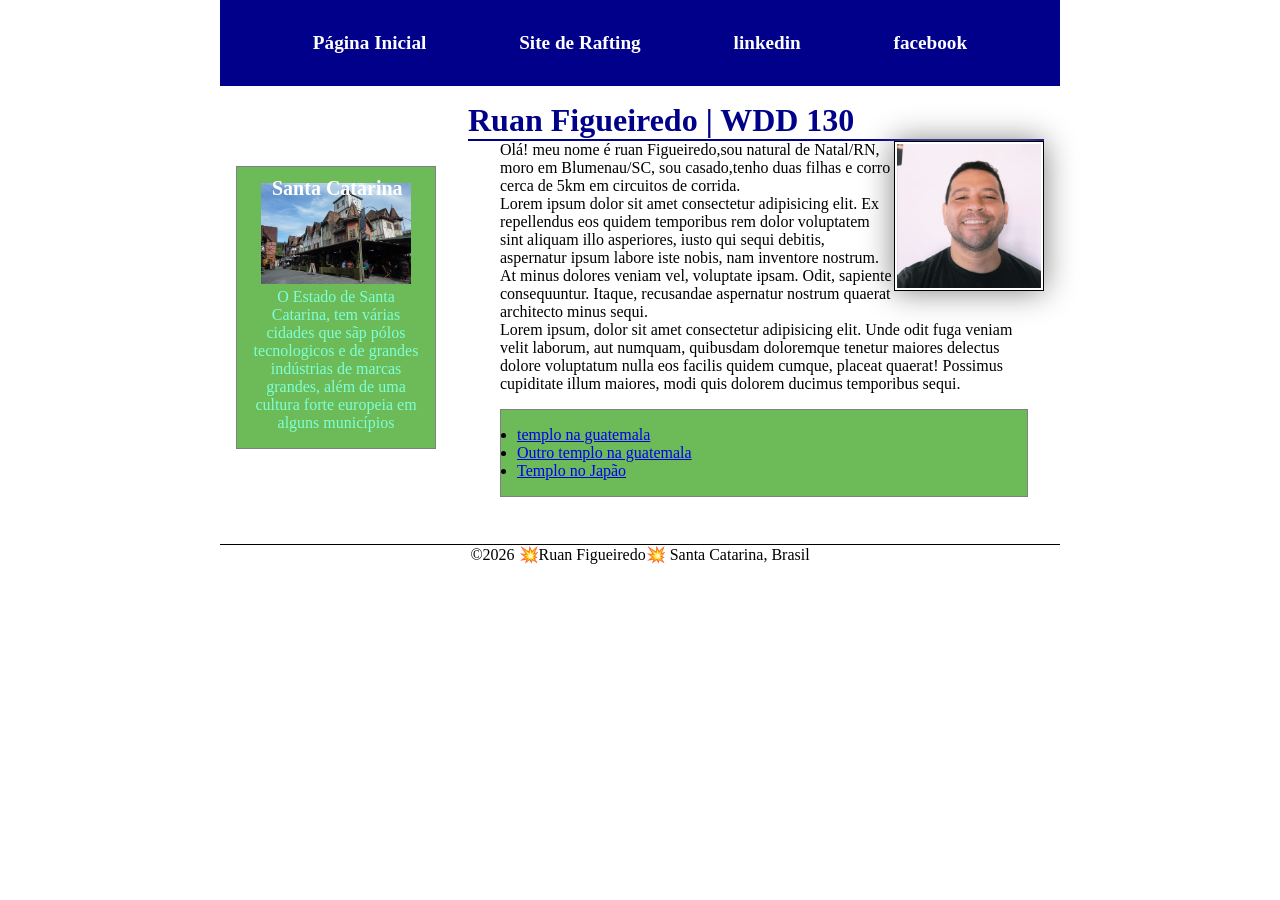
<file: index.html>
<!-- Este é um comentário-->
<!DOCTYPE html>
<html lang="pt-br">

<head>
    <meta charset="UTF-8">
    <meta name="viewport" content="width=device-width, initial-scale=1.0">
    <title>Ruan Thiago Silva de Figueiredo | WDD 130</title>
    <meta name="description" content="Ruan Figueiredo - Fundamento da WEB, estilizar a página que fala sobre mim.">
    <meta name="author" content="Ruan Figueiredo">
    <link rel="stylesheet" href="estilos/estilos.css">
</head>


<body>
    <header>
        <nav>
            <a href="#">Página Inicial</a>
            <a href="index.html">Site de Rafting</a>
            <a href="http://linkedin.com/ruan-silva-figueiredo">linkedin</a>
            <a href="http://facebook.com">facebook</a>
        </nav>
    </header>
    <div class="grid">
        <main>
            <h1>
                Ruan Figueiredo | WDD 130
            </h1>
            <img src="imagens/perfil.jpg" alt="Olá, me chamo Ruan Figueiredo!" width="200">
            <p class="indentacao">Olá! meu nome é ruan Figueiredo,sou natural de Natal/RN, moro em Blumenau/SC, sou
                casado,tenho duas
                filhas e corro cerca de 5km em circuitos de corrida.</p>
            <p class="indentacao">Lorem ipsum dolor sit amet consectetur adipisicing elit. Ex repellendus eos quidem
                temporibus rem dolor
                voluptatem sint aliquam illo asperiores, iusto qui sequi debitis, aspernatur ipsum labore iste nobis,
                nam
                inventore nostrum. At minus dolores veniam vel, voluptate ipsam. Odit, sapiente consequuntur. Itaque,
                recusandae aspernatur nostrum quaerat architecto minus sequi.</p>
            <p class="indentacao">Lorem ipsum, dolor sit amet consectetur adipisicing elit. Unde odit fuga veniam velit
                laborum, aut numquam,
                quibusdam doloremque tenetur maiores delectus dolore voluptatum nulla eos facilis quidem cumque, placeat
                quaerat! Possimus cupiditate illum maiores, modi quis dolorem ducimus temporibus sequi.</p>

            <ul class="caixa indentacao">
                <li><a
                        href="https://www.churchofjesuschrist.org/temples/details/miraflores-guatemala-city-guatemala-temple?lang=por">templo
                        na guatemala</a>
                </li>
                <li><a
                        href="https://www.churchofjesuschrist.org/temples/details/guatemala-city-guatemala-temple?lang=por">Outro
                        templo na guatemala</a>
                </li>
                <li><a
                        href="https://www.churchofjesuschrist.org/temples/details/oklahoma-city-oklahoma-temple?lang=por">Templo
                        no Japão</a>
                </li>
            </ul>

        </main>
        <aside class="caixa">
            <h2>Santa Catarina</h2>
            <img src="imagens/Parque_Vila_Germânica.jpg" alt="imagem do estado">
            <p>O Estado de Santa Catarina, tem várias cidades que sãp pólos tecnologicos e de grandes indústrias de
                marcas
                grandes, além de uma cultura forte europeia em alguns municípios</p>

        </aside>
    </div>
    <footer>
        <p>©2026 💥Ruan Figueiredo💥 Santa Catarina, Brasil</p>
    </footer>
</body>

</html>
</file>
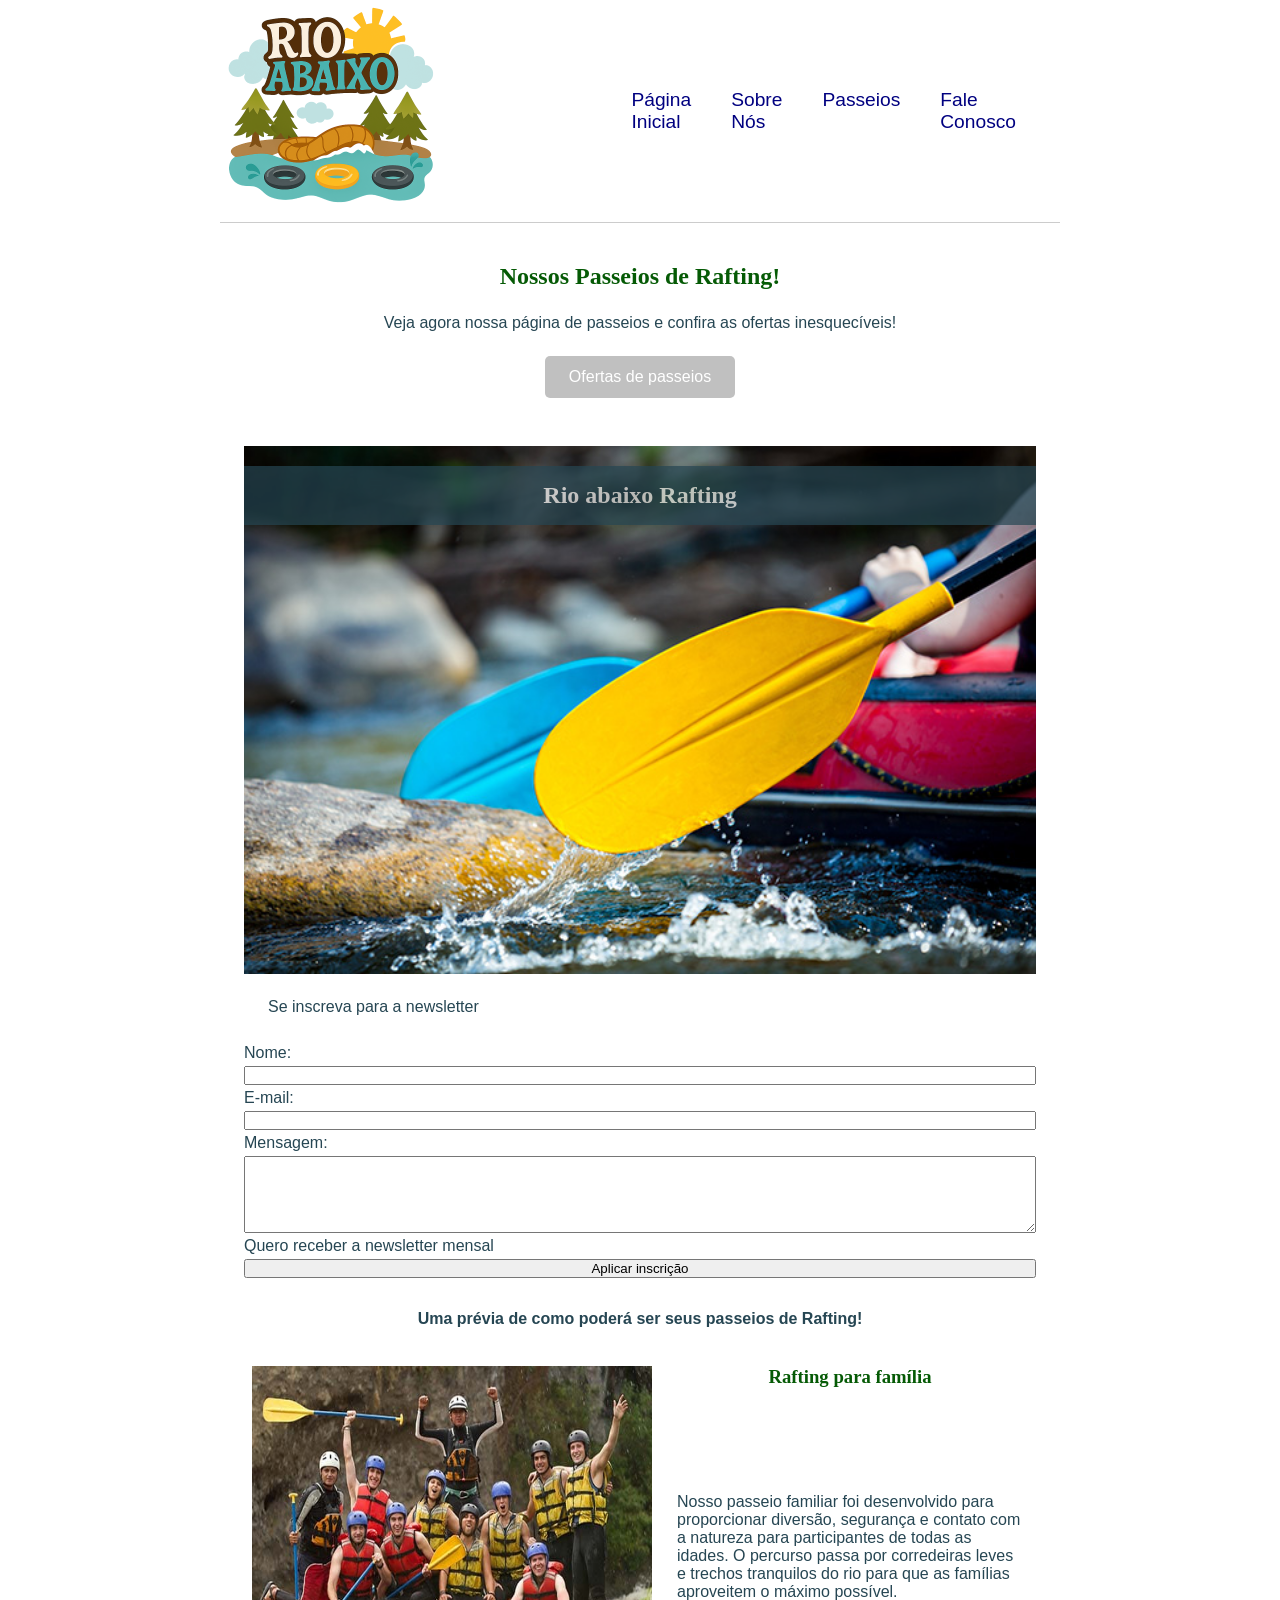
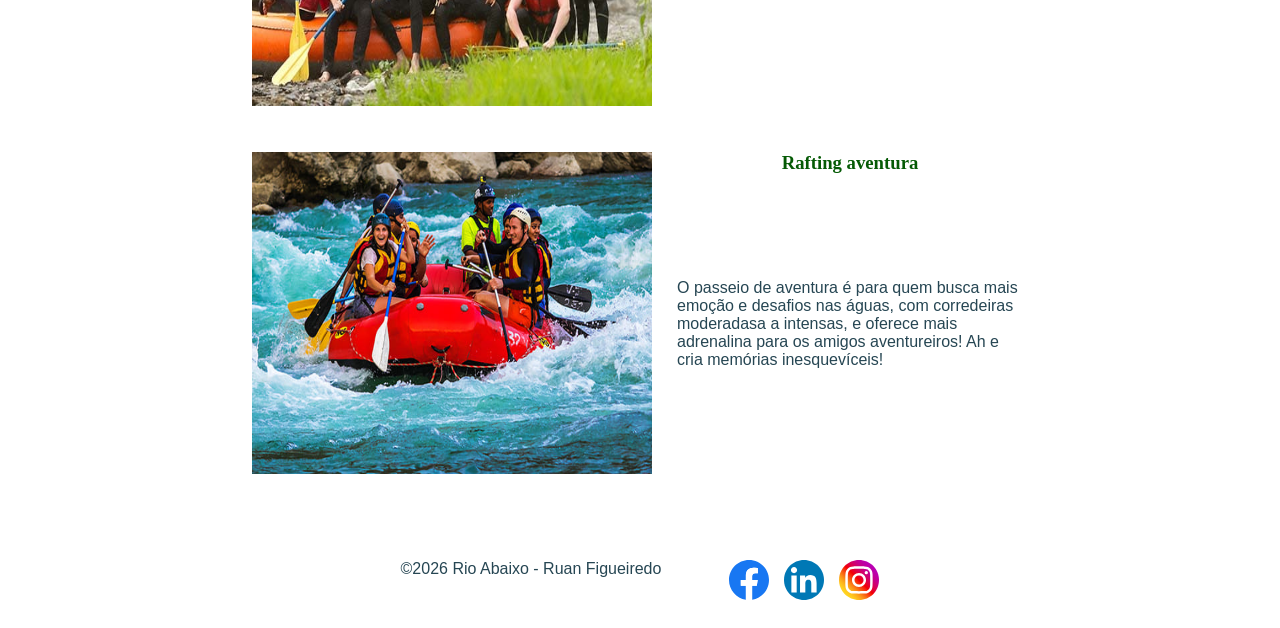
<file: wwr/index.html>
<!DOCTYPE html>
<html lang="en">

<head>
    <meta charset="UTF-8">
    <meta name="viewport" content="width=device-width, initial-scale=1.0">
    <meta name="description" content="Sobre nós do Rafting onde existe visão da empresa e o que a empresa é.">
    <meta name="author" content="Ruan Thiago Silva de Figueiredo">
    <link rel="stylesheet" href="estilos/rafting.css">
    <title>Página Inicial - Rio Abaixo</title>
</head>

<body>
    <header>
        <img src="imagens/rio-abaixo-rafting.png" alt="logotipo">
        <nav>
            <ul class="navegacao">
                <a href="index.html">Página Inicial</a>
                <a href="sobre.html"> Sobre Nós</a>
                <a href="passeios.html">Passeios</a>
                <a href="contato.html">Fale Conosco</a>
            </ul>
        </nav>
    </header>
    <main>
        <section class="passeios">
            <h2>Nossos Passeios de Rafting!</h2>
            <p>
                Veja agora nossa página de passeios e confira as ofertas inesquecíveis!
            </p>
            <a href="passeios.html" class="botao-de-passeios">Ofertas de passeios</a>
        </section>
        <section>
            <div class="hero">
                <img src="imagens/imagem1.jpg" alt="passeio de rafting">
                <h1>Rio abaixo Rafting</h1>
            </div>
            <div class="formulario">
                <form>
                    <p>Se inscreva para a newsletter</p>

                    <label for="nome">Nome:</label>
                    <input type="text" name="nome" id="nome">

                    <label for="email">E-mail:</label>
                    <input type="email" name="email" id="email">

                    <label for="mensagem">Mensagem:</label>
                    <textarea name="mensagem" id="mensagem" rows="5"></textarea>

                    <label for="newsletter">
                        Quero receber a newsletter mensal
                    </label>

                    <button type="submit">Aplicar inscrição</button>
                </form>
            </div>
        </section>
        <section class="descricao-dos-passeios">
            <h4>Uma prévia de como poderá ser seus passeios de Rafting!</h4>
            <article class="passeio">
                <img src="imagens/familia33.jpg" alt="familia33">
                <div>
                    <h3>Rafting para família</h3>
                    <p>
                        Nosso passeio familiar foi desenvolvido para proporcionar diversão, segurança e contato com a
                        natureza para
                        participantes de todas as idades. O percurso passa por corredeiras leves e trechos tranquilos do
                        rio para que
                        as famílias aproveitem o máximo possível.
                </div>
            </article>
            <article class="passeio">
                <img src="imagens/passeios31.jpg" alt="passeios31">
                <div>
                    <h3>Rafting aventura</h3>
                    <p>
                        O passeio de aventura é para quem busca mais emoção e desafios nas águas, com corredeiras
                        moderadasa a intensas,
                        e oferece mais adrenalina para os amigos aventureiros! Ah e cria memórias inesquevíceis!
                    </p>
                </div>
            </article>
    </main>
    <footer class="rodape">
        <p>©2026 Rio Abaixo - Ruan Figueiredo</p>
        <nav class="redes-sociais">
            <a href="https://facebook.com">
                <img src="imagens/facebook.svg" alt="facebook">
            </a>
            <a href="https://linkedin.com">
                <img src="imagens/linkedin.svg" alt="linkedin">
            </a>
            <a href="https://instagram.com">
                <img src="imagens/instagram.svg" alt="instagram">
            </a>
        </nav>
    </footer>
</body>

</html>
</file>
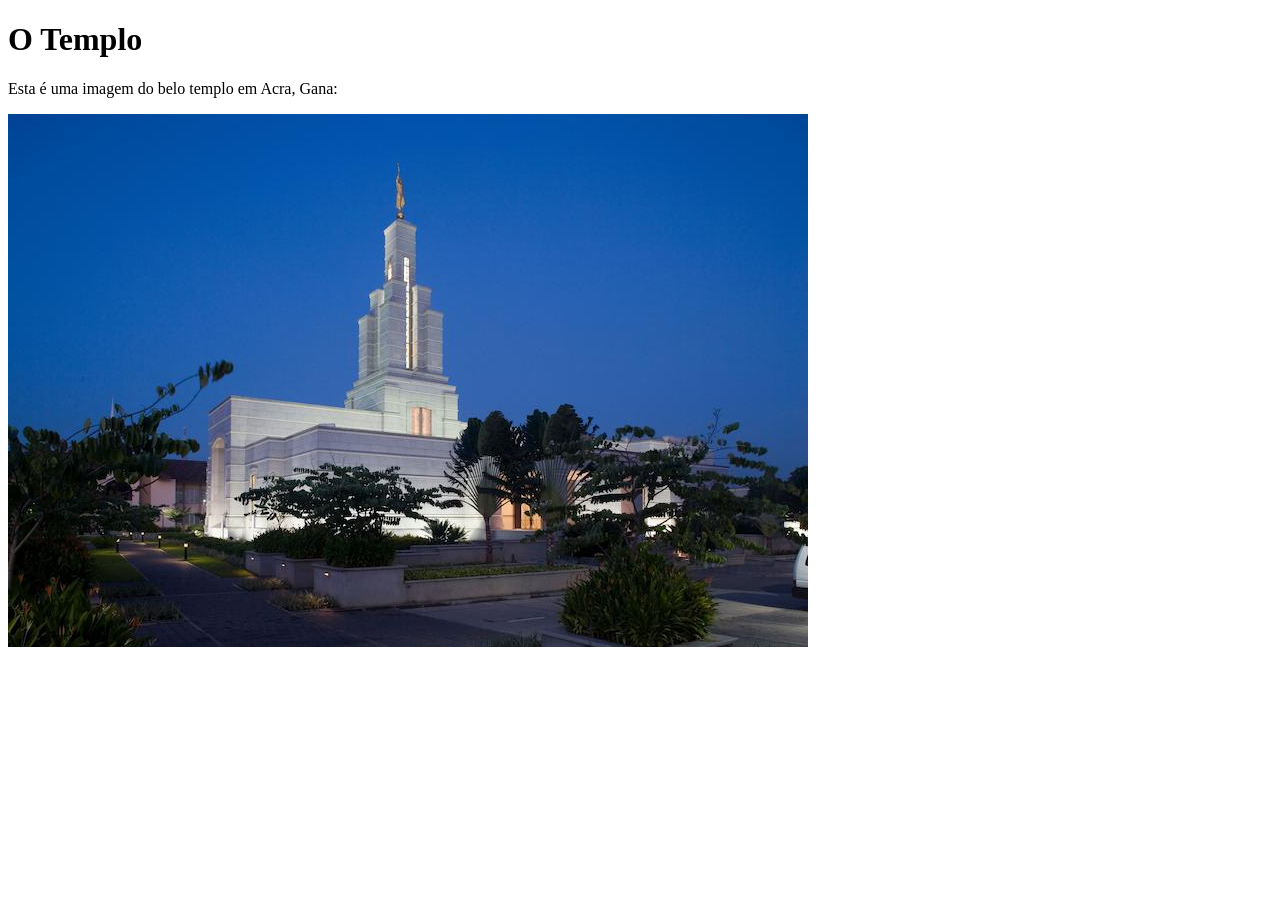
<file: semana01/imagens.html>
<!DOCTYPE html>
<html lang="pt-br">

<head>
    <meta charset="UTF-8">
    <meta name="viewport" content="width=device-width, initial-scale=1.0">
    <title>Imagem do Templo</title>
</head>

<body>
    <h1>O Templo</h1>
    <p>Esta é uma imagem do belo templo em Acra, Gana:</p>
    <img src="imagens/templo-pequeno.jpg" alt="O Templo de Acra, Gana">


</body>

</html>
</file>
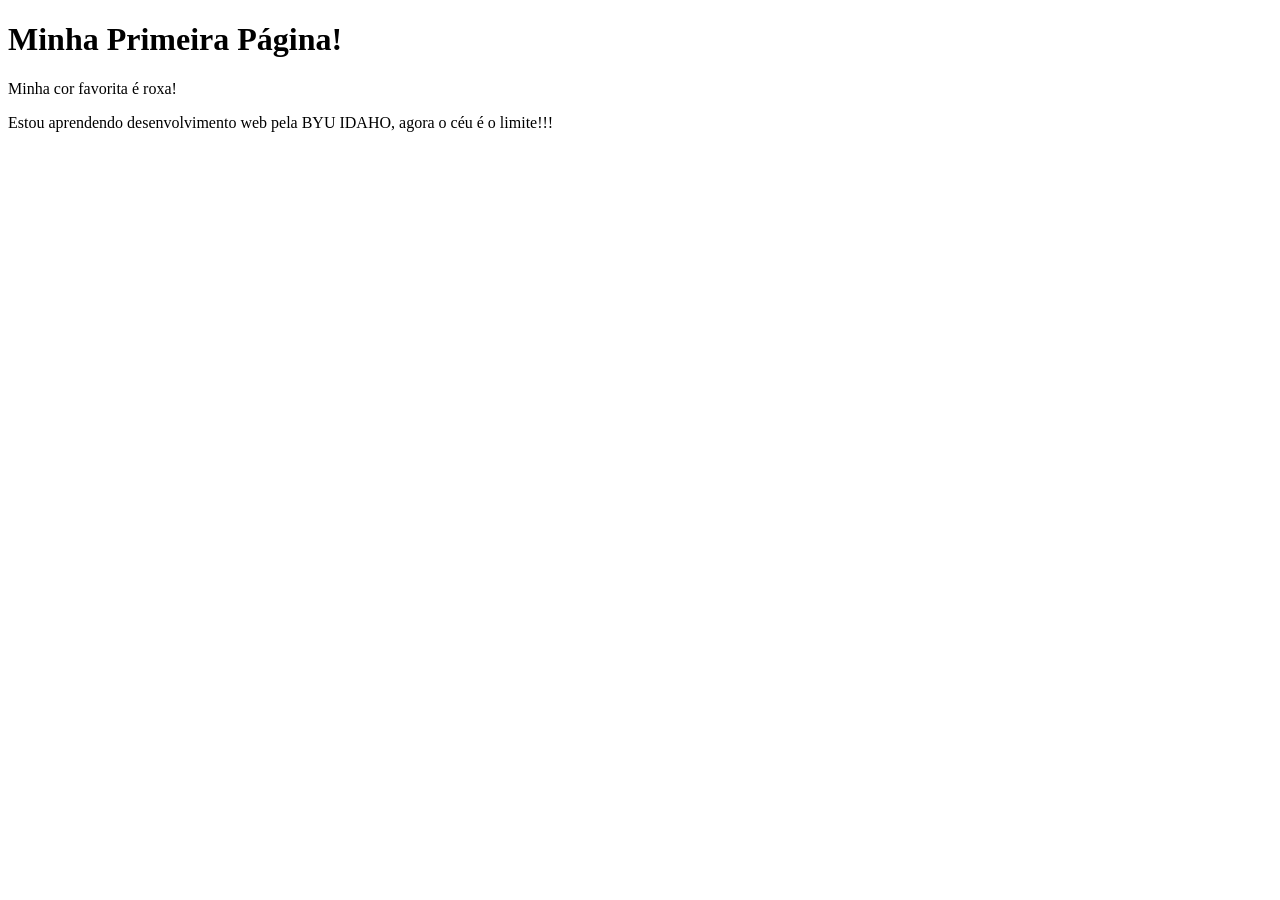
<file: semana01/primeira-pagina.html>
<!DOCTYPE html>
<html lang="pt-br">

<head>
    <meta charset="UTF-8">
    <meta name="viewport" content="width=device-width, initial-scale=1.0">
    <title>Minha Primeira Página</title>
</head>

<body>
    <h1>Minha Primeira Página!</h1>
    <p>Minha cor favorita é roxa! </p>
    <p>Estou aprendendo desenvolvimento web pela BYU IDAHO, agora o céu é o limite!!!</p>

</body>

</html>
</file>
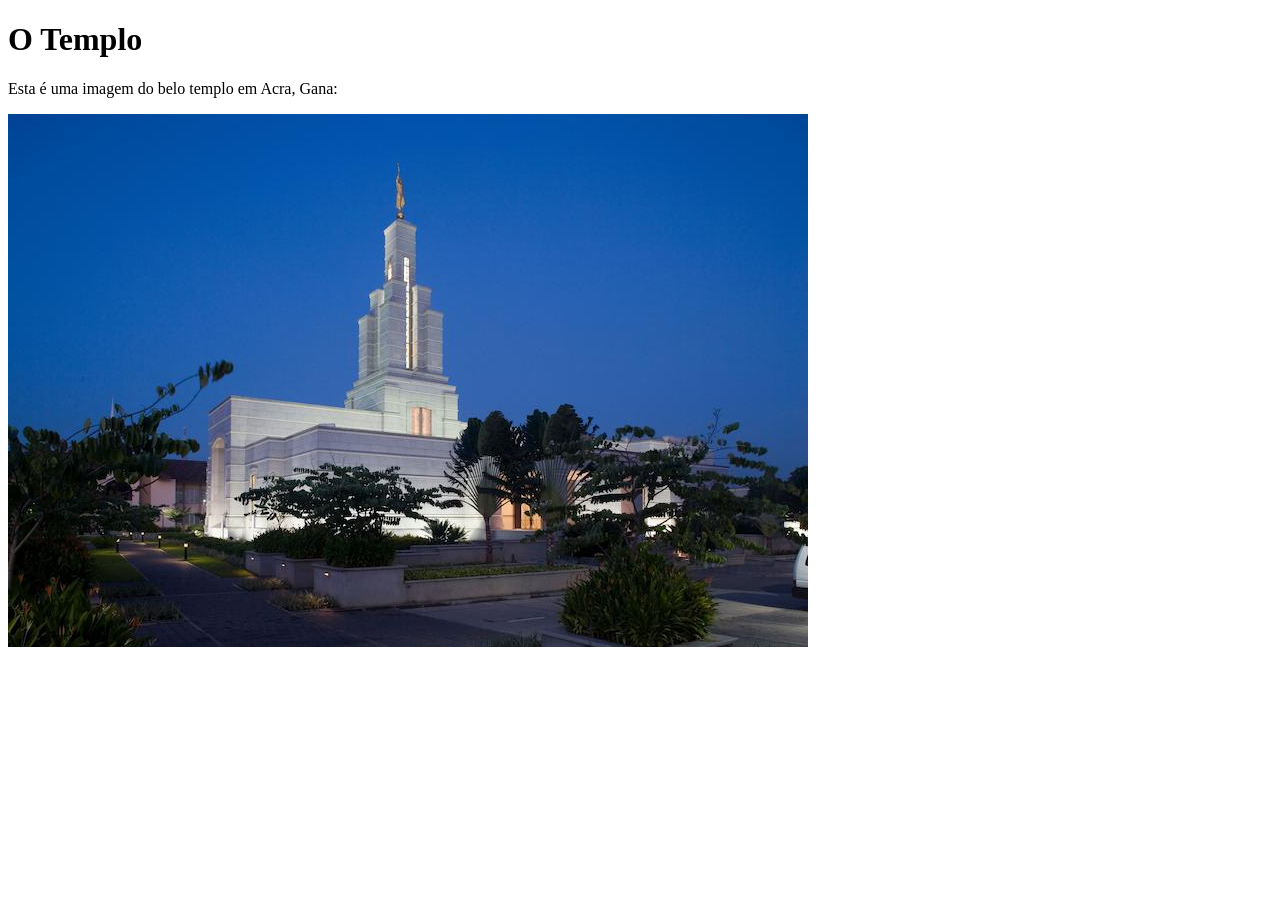
<file: semana01/solucao-imagens.html>
<!DOCTYPE html>
<html lang="pt-br">
<head>
    <meta charset="UTF-8">
    <meta name="viewport" content="width=device-width, initial-scale=1.0">
    <title>Imagem do Templo</title>
</head>
<body>
    <h1>O Templo</h1>
    <p>Esta é uma imagem do belo templo em Acra, Gana:</p>
    <img src="imagens/templo-pequeno.jpg" alt="Templo de Acra, Gana">

</body>
</html>
</file>
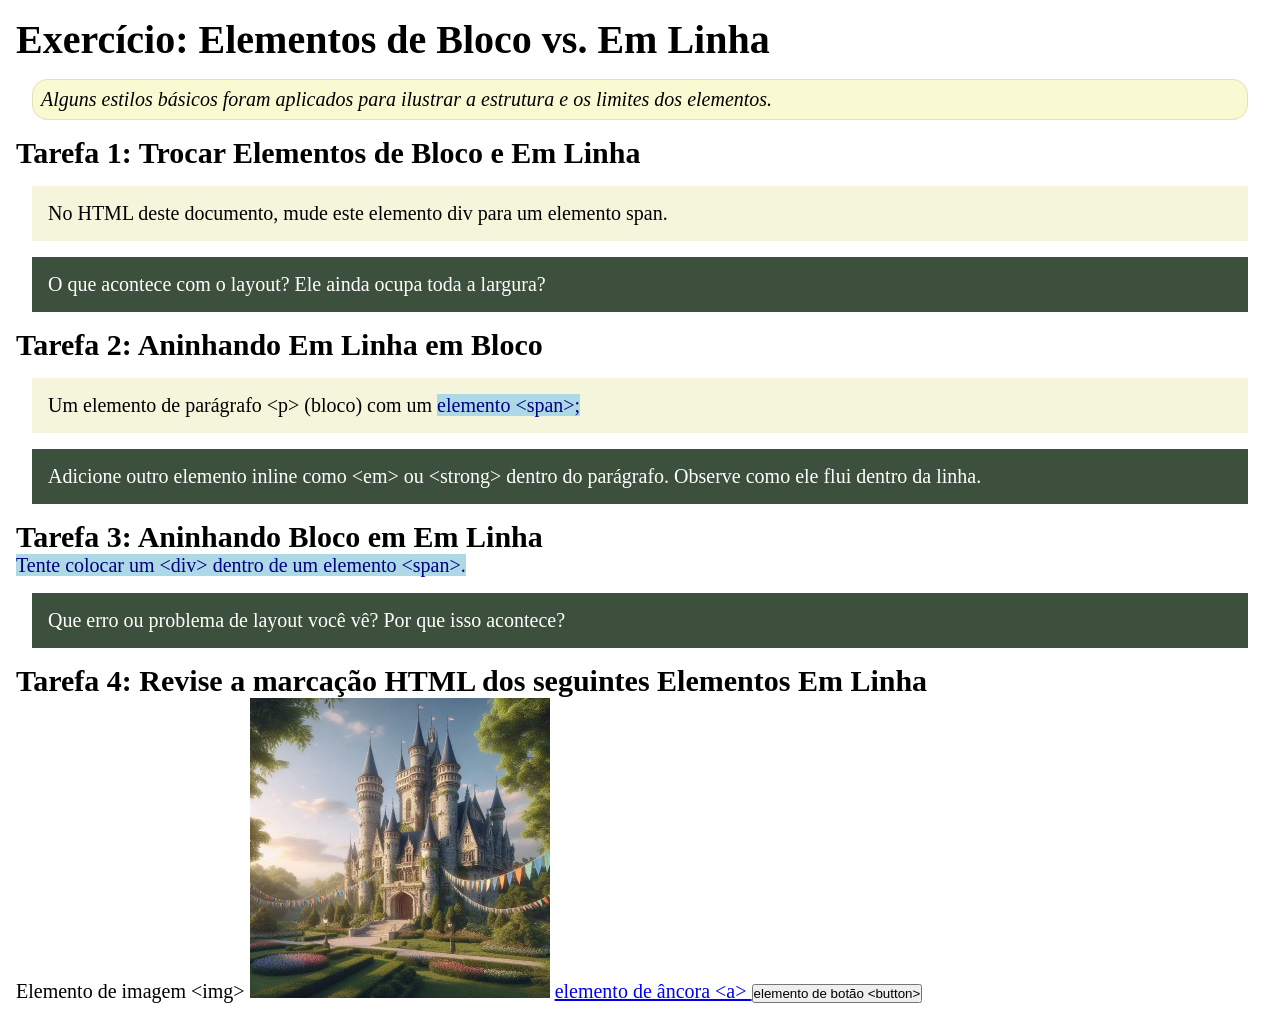
<file: semana02/bloco-vs-inline.html>
<!DOCTYPE html>
<html lang="pt-br">

<head>
    <meta charset="UTF-8">
    <meta name="viewport" content="width=device-width, initial-scale=1.0">
    <title>Exercício: Elementos de Bloco vs. Inline</title>
    <link rel="stylesheet" href="estilos/bloco-vs-inline.css">
</head>

<body>
    <main>
        <h1>Exercício: Elementos de Bloco vs. Em Linha</h1>
        <p class="note">Alguns estilos básicos foram aplicados para ilustrar a estrutura e os limites dos elementos.</p>

        <h2>Tarefa 1: Trocar Elementos de Bloco e Em Linha</h2>
        <div>No HTML deste documento, mude este elemento div para um elemento span.</div>

        <p class="question">O que acontece com o layout? Ele ainda ocupa toda a largura?</p>

        <h2>Tarefa 2: Aninhando Em Linha em Bloco</h2>
        <p>Um elemento de parágrafo &lt;p&gt; (bloco) com um <span>elemento &lt;span&gt;;</span></p>
        <p class="question">Adicione outro elemento inline como &lt;em&gt; ou &lt;strong&gt; dentro do parágrafo.
            Observe como ele flui dentro da linha.</p>

        <h2>Tarefa 3: Aninhando Bloco em Em Linha</h2>
        <span>Tente colocar um &lt;div&gt; dentro de um elemento &lt;span&gt;.</span>
        <p class="question">Que erro ou problema de layout você vê? Por que isso acontece?</p>


        <h2>Tarefa 4: Revise a marcação HTML dos seguintes Elementos Em Linha</h2>
        Elemento de imagem &lt;img&gt;
        <img src="imagens/castelo.webp" alt="imagem (imagens estão em linha)" width="300" height="300">
        <a href="https://churchofjesuschrist.org">elemento de âncora &lt;a&gt; </a>
        <button type="button">elemento de botão &lt;button&gt;</button>
    </main>
</body>

</html>
</file>
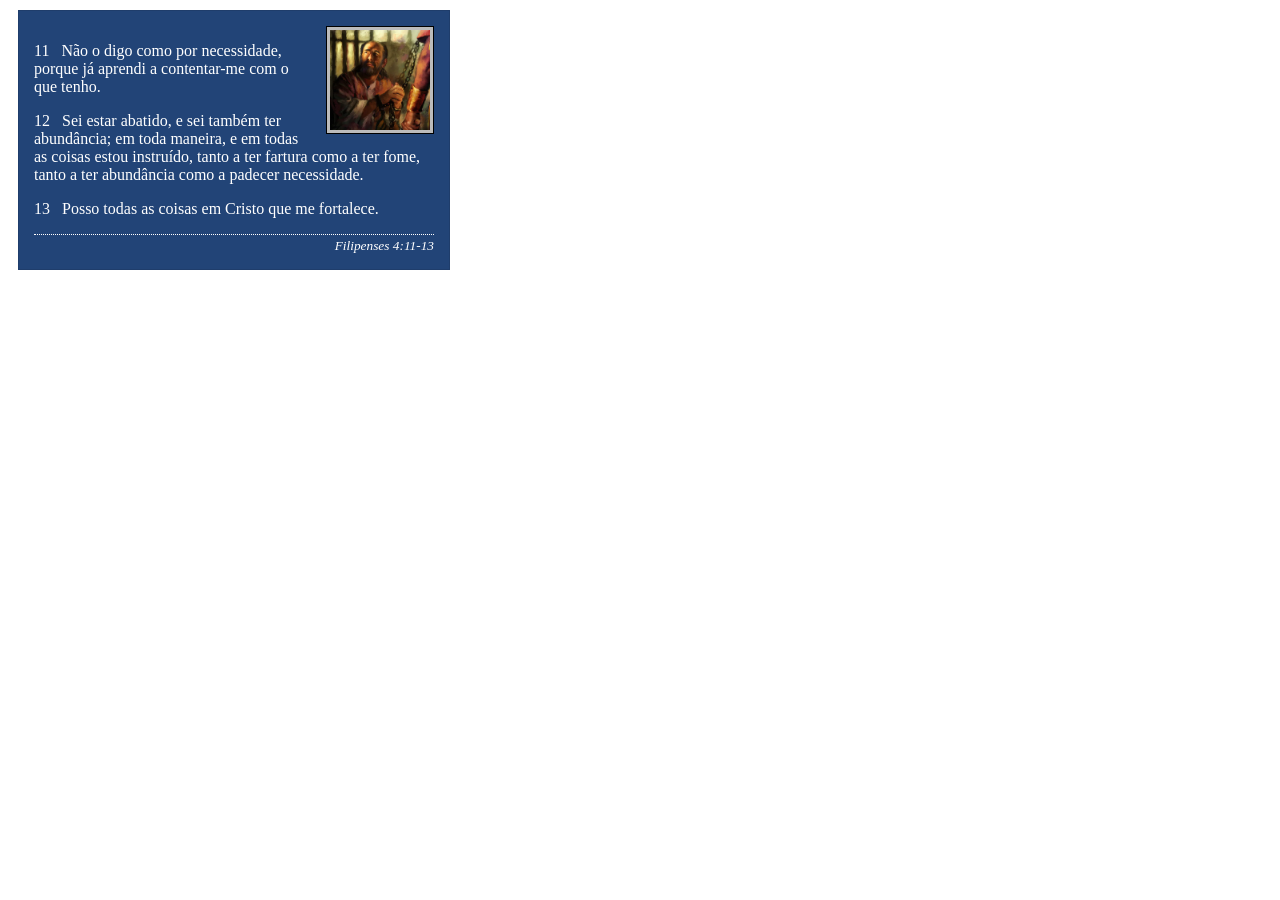
<file: semana02/box-model-solucao.html>
<!DOCTYPE html>
<html lang="pt-br">

<head>
    <meta charset="UTF-8">
    <meta name="viewport" content="width=device-width, initial-scale=1.0">
    <title>Atividade de Box Model</title>
    <link rel="stylesheet" href="estilos/box-model-solucao.css">
</head>

<body>
    <main>
        <div class="callout">
            <img src="imagens/apostolo-paulo-preso.webp" alt="Apóstolo Paulo - Preso em Roma" width="200" height="200">
            <blockquote>
                <p>11 &nbsp; Não o digo como por necessidade, porque já aprendi a contentar-me com o que tenho.</p>
                <p>12 &nbsp; Sei estar abatido, e sei também ter abundância; em toda maneira, e em todas as coisas estou
                    instruído, tanto a ter fartura como a ter fome, tanto a ter abundância como a padecer necessidade.
                </p>
                <p>13 &nbsp; Posso todas as coisas em Cristo que me fortalece.</p>
            </blockquote>
            <cite>Filipenses 4:11-13</cite>
        </div>
    </main>
</body>

</html>
</file>
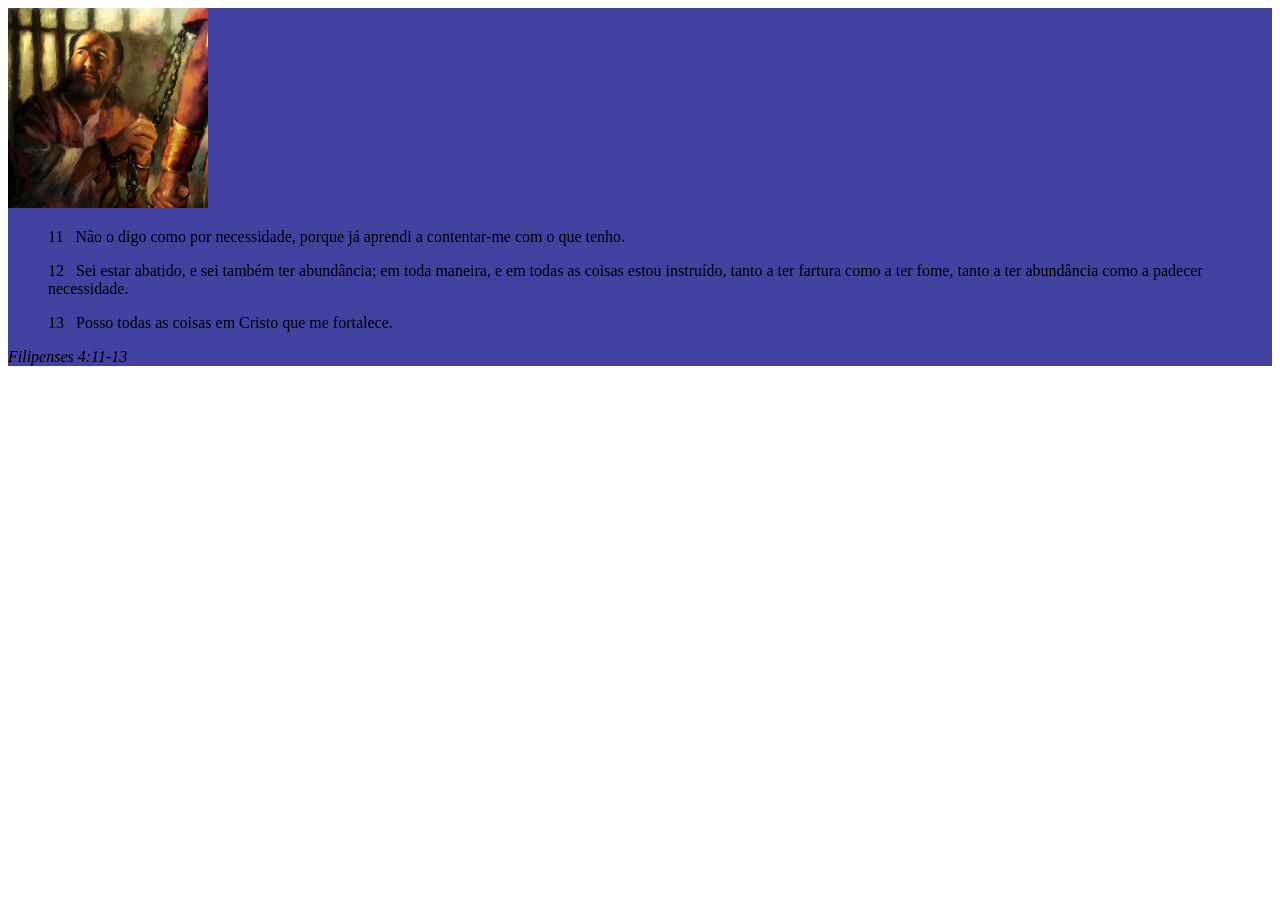
<file: semana02/box-model.html>
<!DOCTYPE html>
<html lang="pt-br">

<head>
    <meta charset="UTF-8">
    <meta name="viewport" content="width=device-width, initial-scale=1.0">
    <title>Atividade de Box Model</title>
    <link rel="stylesheet" href="estilos/box-model.css">
</head>

<body>
    <main>
        <div class="callout">
            <img src="imagens/apostolo-paulo-preso.webp" alt="Apóstolo Paulo - Preso em Roma" width="200" height="200">
            <blockquote>
                <p>11 &nbsp; Não o digo como por necessidade, porque já aprendi a contentar-me com o que tenho.</p>
                <p>12 &nbsp; Sei estar abatido, e sei também ter abundância; em toda maneira, e em todas as coisas estou
                    instruído, tanto a ter fartura como a ter fome, tanto a ter abundância como a padecer necessidade.
                </p>
                <p>13 &nbsp; Posso todas as coisas em Cristo que me fortalece.</p>
            </blockquote>
            <cite>Filipenses 4:11-13</cite>
        </div>
    </main>
</body>

</html>
</file>
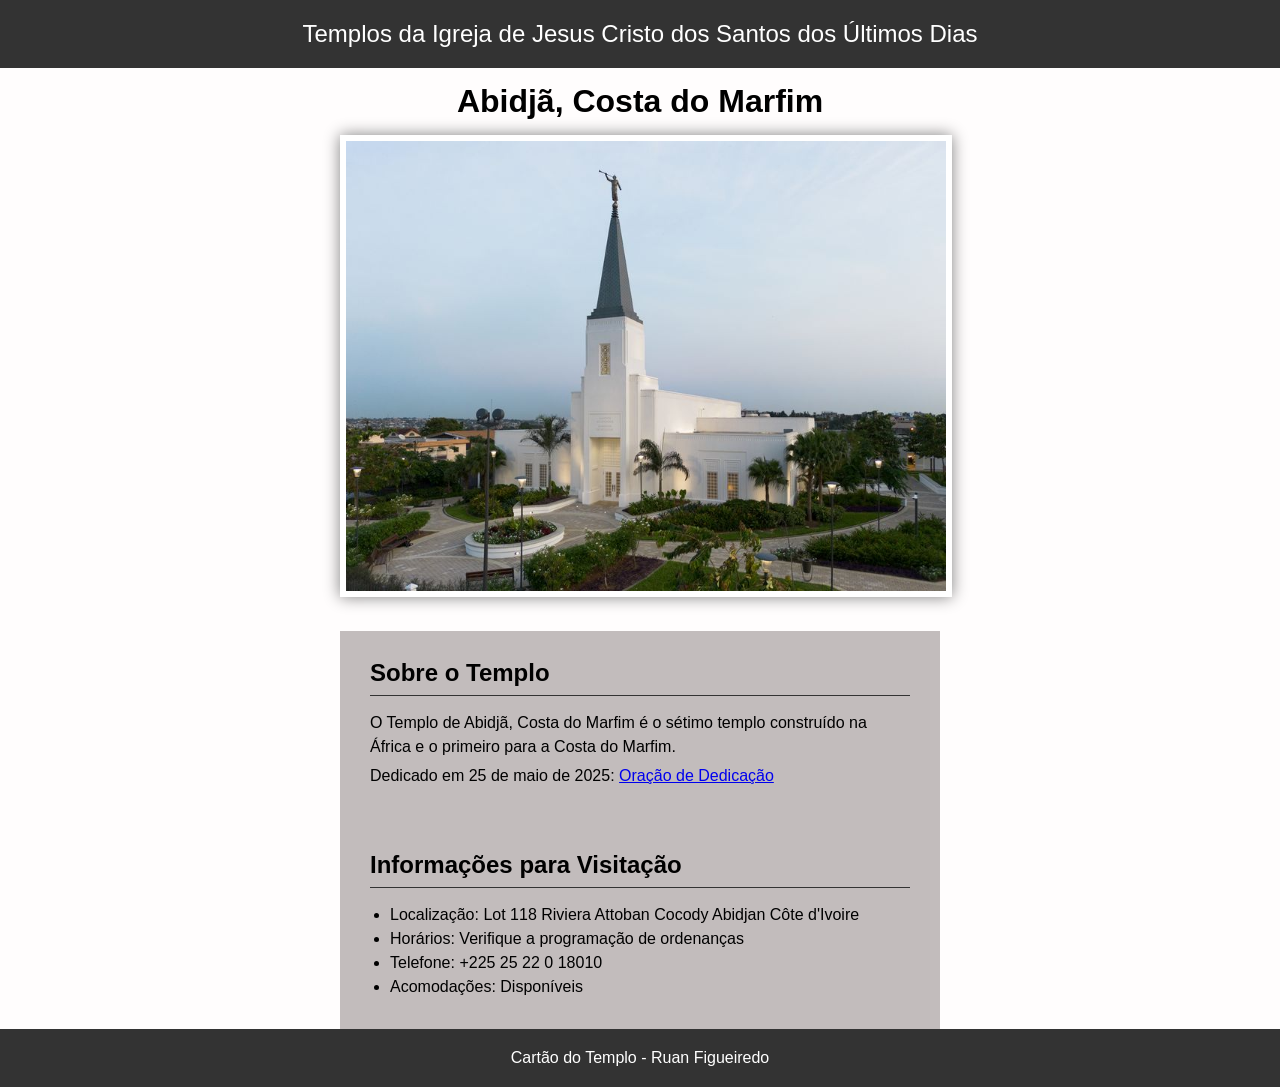
<file: semana02/templo.html>
<!DOCTYPE html>
<html lang="pt-br">

<head>
    <meta charset="UTF-8">
    <meta name="viewport" content="width=device-width, initial-scale=1.0">
    <title>Cartão do Templo - Abidjã, Costa do Marfim</title>
    <link rel="stylesheet" href="estilos/templo.css">
</head>

<body>
    <header>
        <p>Templos da Igreja de Jesus Cristo dos Santos dos Últimos Dias</p>
    </header>
    <main>
        <h1>Abidjã, Costa do Marfim</h1>
        <picture>
            <img src="imagens/abidja-costa-do-marfim.jpeg" alt="Templo de Abidjã, Costa do Marfim">
        </picture>
        <section>
            <h2>Sobre o Templo</h2>
            <p>O Templo de Abidjã, Costa do Marfim é o sétimo templo construído na África e o primeiro para a Costa do
                Marfim.</p>
            <p>Dedicado em 25 de maio de 2025: <a
                    href="https://www.churchofjesuschrist.org/temples/dedicatory-prayer/abidjan-ivory-coast-temple/2025-05-25?lang=eng"
                    target="_blank" rel="noopener noreferrer">Oração de Dedicação</a></p>
        </section>
        <section>
            <h2>Informações para Visitação</h2>
            <ul>
                <li>Localização: Lot 118 Riviera Attoban Cocody Abidjan Côte d'Ivoire</li>
                <li>Horários: Verifique a programação de ordenanças</li>
                <li>Telefone: +225 25 22 0 18010</li>
                <li>Acomodações: Disponíveis</li>
            </ul>
        </section>
    </main>
    <footer>
        <p>Cartão do Templo - Ruan Figueiredo</p>
    </footer>
</body>

</html>
</file>
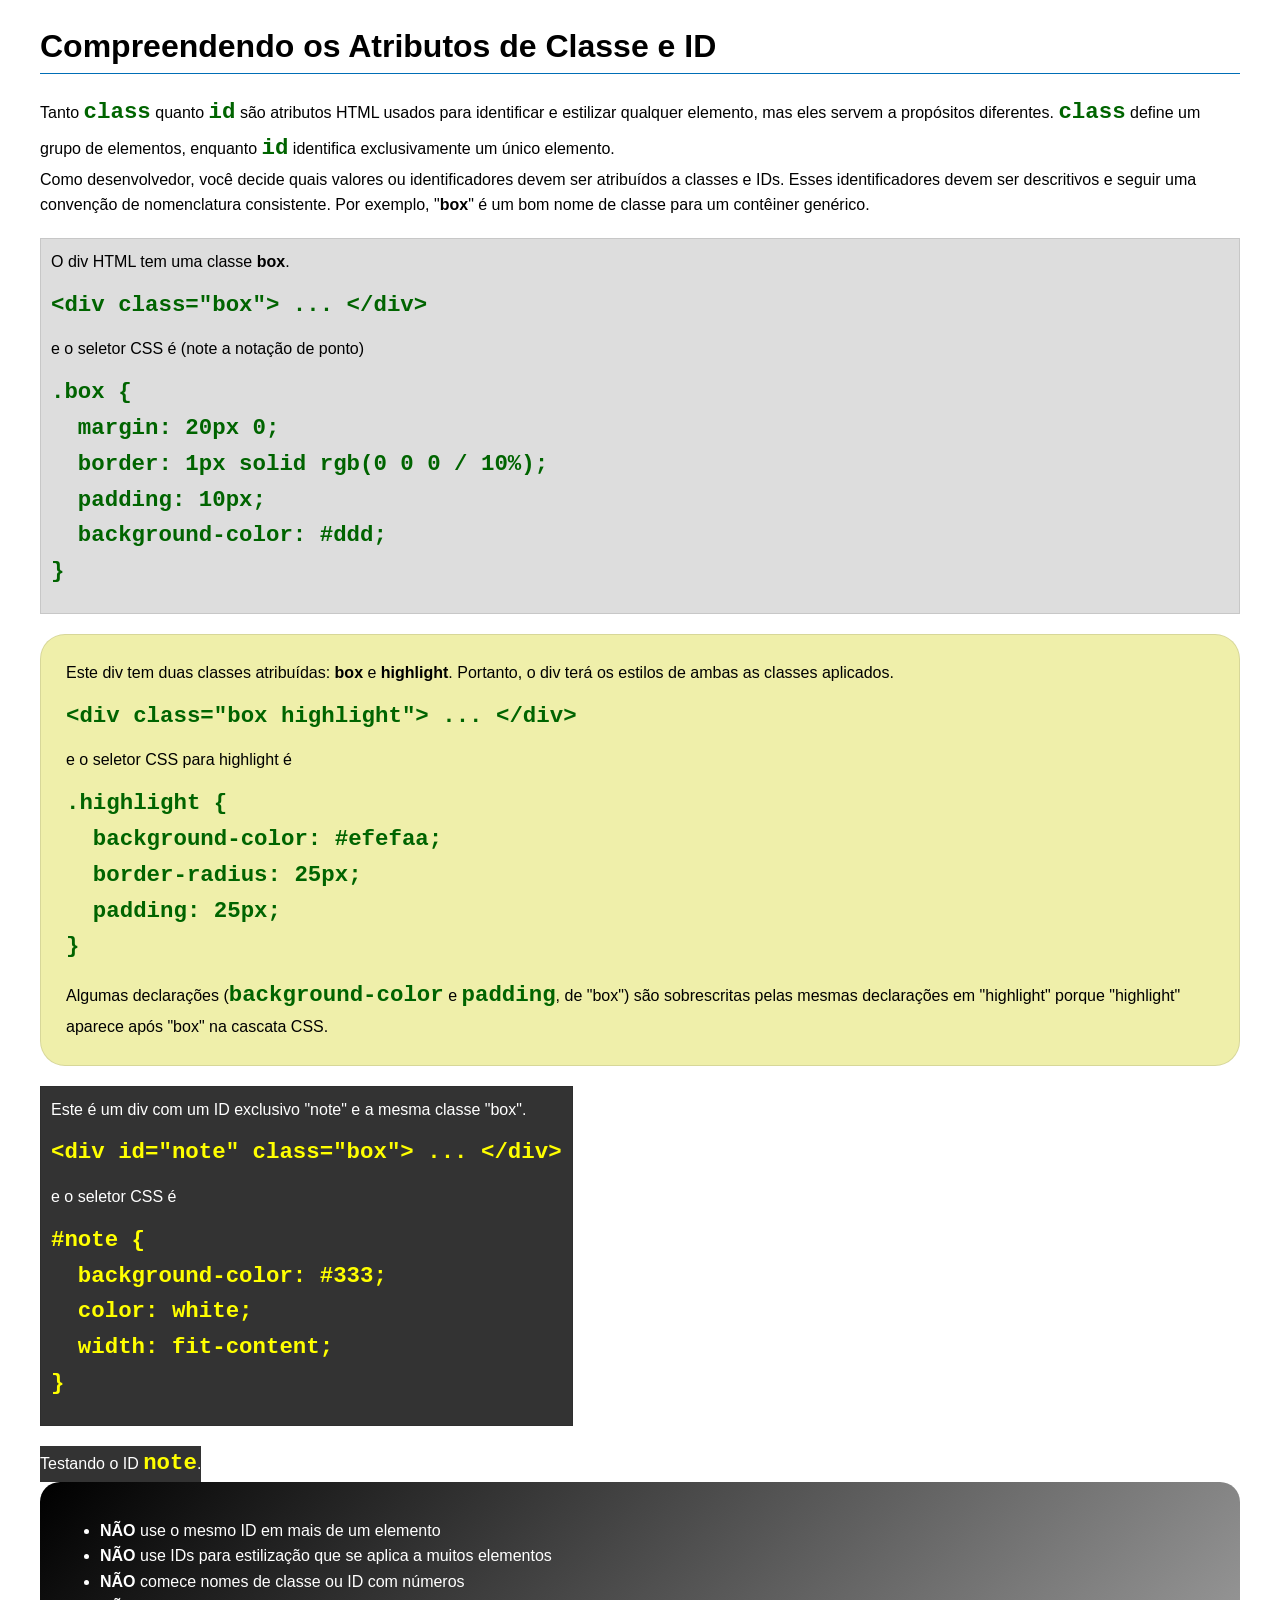
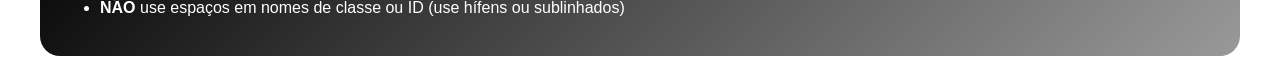
<file: semana03/classe-e-id.html>
<!DOCTYPE html>
<html lang="pt-br">

<head>
    <meta charset="UTF-8">
    <meta name="viewport" content="width=device-width, initial-scale=1.0">
    <title>Atributos de Classe vs ID</title>
    <link rel="stylesheet" href="estilos/classe-e-id.css">
</head>

<body>
    <h1>Compreendendo os Atributos de Classe e ID</h1>
    <p>Tanto <code>class</code> quanto <code>id</code> são atributos HTML usados para identificar e estilizar qualquer
        elemento, mas eles servem a propósitos diferentes. <code>class</code> define um grupo de elementos, enquanto
        <code>id</code> identifica exclusivamente um único elemento.
    </p>
    <p>Como desenvolvedor, você decide quais valores ou identificadores devem ser atribuídos a classes e IDs. Esses
        identificadores devem ser descritivos e seguir uma convenção de nomenclatura consistente. Por exemplo,
        "<strong>box</strong>" é um bom nome de classe para um contêiner genérico.</p>
    <div class="box">
        <p>O div HTML tem uma classe <strong>box</strong>.</p>
        <pre><code class="html">&lt;div class="box"&gt; ... &lt;/div&gt;</code></pre>
        e o seletor CSS é (note a notação de ponto)
        <pre><code class="css">.box {
  margin: 20px 0;
  border: 1px solid rgb(0 0 0 / 10%);
  padding: 10px;
  background-color: #ddd; 
}</code></pre>
    </div>

    <div class="box highlight">
        <p>Este div tem duas classes atribuídas: <strong>box</strong> e <strong>highlight</strong>. Portanto, o div terá
            os estilos de ambas as classes aplicados.</p>
        <pre><code class="html">&lt;div class="box highlight"&gt; ... &lt;/div&gt;</code></pre>
        e o seletor CSS para highlight é
        <pre><code class="css">.highlight {
  background-color: #efefaa;
  border-radius: 25px;
  padding: 25px;
}</code></pre>
        <p>Algumas declarações (<code>background-color</code> e <code>padding</code>, de "box") são sobrescritas pelas
            mesmas declarações em "highlight" porque "highlight" aparece após "box" na cascata CSS.</p>
    </div>

    <div id="note" class="box">
        <p>Este é um div com um ID exclusivo "note" e a mesma classe "box".</p>
        <pre><code class="html">&lt;div id="note" class="box"&gt; ... &lt;/div&gt;</code></pre>
        e o seletor CSS é
        <pre><code class="css">#note {
  background-color: #333;
  color: white;
  width: fit-content;
}</code></pre>
    </div>

    <div id="note">
        <p>Testando o ID <code>note</code>.</p>
    </div>

    <section id="melhor-pratica">
        <ul>
            <li><strong>NÃO</strong> use o mesmo ID em mais de um elemento</li>
            <li><strong>NÃO</strong> use IDs para estilização que se aplica a muitos elementos</li>
            <li><strong>NÃO</strong> comece nomes de classe ou ID com números</li>
            <li><strong>NÃO</strong> use espaços em nomes de classe ou ID (use hífens ou sublinhados)</li>
        </ul>
    </section>

    <br>

</body>

</html>
</file>
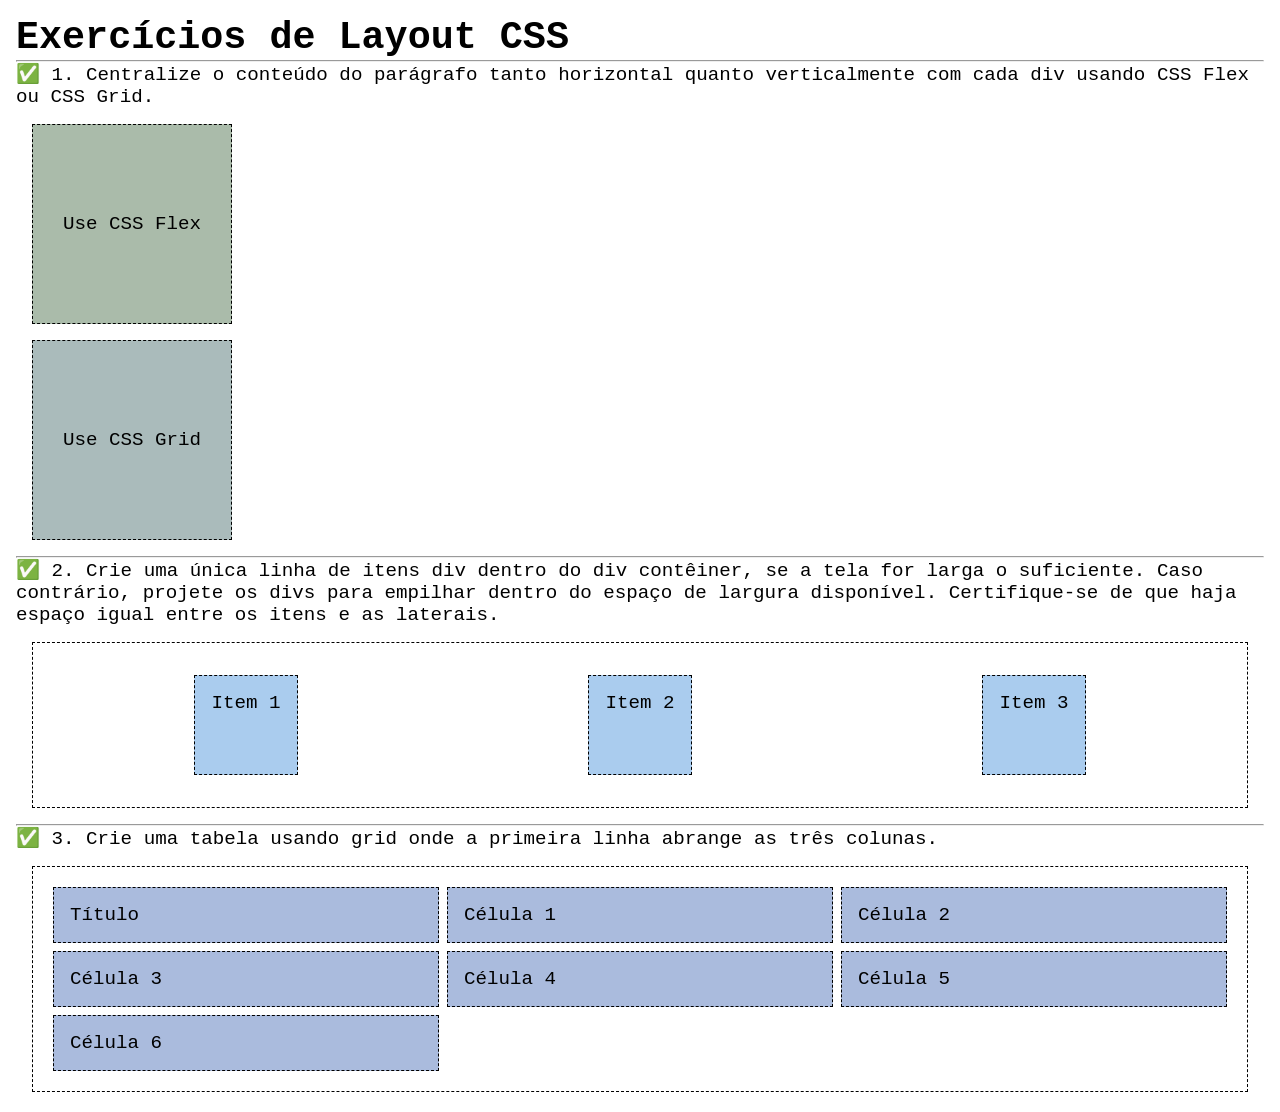
<file: semana04/exercicios-layout.html>
<!DOCTYPE html>
<html lang="pt-br">

<head>
    <meta charset="UTF-8">
    <meta name="viewport" content="width=device-width, initial-scale=1.0">
    <title>Exercícios de Layout CSS</title>
    <link rel="stylesheet" href="estilos/solucoes-dos-exercicios-de-layout.css">
</head>

<body>
    <main>
        <h1>Exercícios de Layout CSS</h1>
        <hr>
        <p>✅ 1. Centralize o conteúdo do parágrafo tanto horizontal quanto verticalmente com cada div usando CSS Flex ou
            CSS Grid.
        </p>
        <div class="one flex">
            <p>Use CSS Flex</p>
        </div>
        <div class="one grid">
            <p>Use CSS Grid</p>
        </div>
        <hr>
        <p>✅ 2. Crie uma única linha de itens div dentro do div contêiner, se a tela for larga o suficiente. Caso
            contrário, projete os
            divs para empilhar dentro do espaço de largura disponível. Certifique-se de que haja espaço igual entre os
            itens e as laterais.</p>
        <div class="container2">
            <div class="dois">
                <p>Item 1</p>
            </div>
            <div class="dois">
                <p>Item 2</p>
            </div>
            <div class="dois">
                <p>Item 3</p>
            </div>
        </div>
        <hr>
        <p>✅ 3. Crie uma tabela usando grid onde a primeira linha abrange as três colunas. </p>
        <div class="container3">
            <div class="tres colunas-3">
                <p>Título</p>
            </div>
            <div class="tres">
                <p>Célula 1</p>
            </div>
            <div class="tres">
                <p>Célula 2</p>
            </div>
            <div class="tres">
                <p>Célula 3</p>
            </div>
            <div class="tres">
                <p>Célula 4</p>
            </div>
            <div class="tres">
                <p>Célula 5</p>
            </div>
            <div class="tres">
                <p>Célula 6</p>
            </div>

        </div>
    </main>
</body>

</html>
</file>
<file: estilos/estilos.css>
/*resetar css do meu projeto*/
header, footer, .grid{
    max-width: 840px;
    margin: 0 auto;
}

.grid {
    display: grid;
    align-items: center;
}

main{
    grid-column:2/3;
    margin: 1rem;

}
aside{
    width: 20rem;
    grid-column: 1/2;
    grid-row: 1/2;
    position: relative;
}

*{
    margin:0;
    padding: 0;   
    box-sizing: border-box; 
}

nav {
    background-color: darkblue;
    padding: 1rem;
    display: flex;
    justify-content: space-evenly;
    align-items: center;

}

nav a {
    color: white;
    display:block;
    padding: 1rem;
    text-decoration: none;
    font-size: 1.2rem;
    font-weight: 700;

}

h1{
    color:darkblue;
    border-bottom: 2px solid darkblue;
}
main img{
    width: 150px;
    height: auto;
    border: 1px solid black;
    padding: 2px;
    box-shadow: 0 0 30px gray;
    float: right;
}
p {
  padding: 10px;  
}


aside{
    width: 200px;
    color: aquamarine;
    text-align: center;
    position: relative;
}
aside h2{
    position: absolute;
    top: 10px;
    left: 35px;
    color: #fff;
    font-size: 20px;
}

img{
    width: 150px;
    height: auto;
}

p{
    padding: 0;
}
footer{
    border-top: 1px solid #000;
    text-align: center;
    margin-top: 15px;
}
/*seletores de classe*/
.caixa{
    border: 1px solid gray;
    padding: 1em;
    margin: 1em;
    background-color: rgb(108, 187, 88);

}

.indentacao {
    margin-left: 2rem ;
}
</file>
<file: wwr/estilos/rafting.css>
:root {
    --cor-primaria: #055a05;
    --cor-destaque1: #264653;
    --fonte-titulo: "Times new Roman", "Georgia", serif;
    --fonte-body: Arial, Helvetica, sans-serif;
}
*{
    margin: 0;
    padding: 0;
    box-sizing: border-box;
}

.navegacao{
    display: flex;
    list-style: none;
}

.navegacao li {
    flex: 1 1 auto;
}

.formulario form {
    display: flex;
    flex-direction: column;
    gap: 4px;
}

.contato-principal {
    display: flex;
    gap: 30px;
    align-items: flex-start;
    margin-top: 20px;
}

.navegacao a {
    display: block;
    color: navy;
    padding: 20px;
    text-decoration: none;
    font-size: 1.2rem;
}

.funcionarios{
    display: flex;
    justify-content: space-around;
    align-items: center;
    flex-wrap: wrap;
}

.funcionarios h2{
    width: 100%;

}

header {
    margin: 1rem auto;
    display: grid;
    grid-template-columns: 1fr 1fr;
    align-items: center;
    border-bottom: 1px solid #ccc;
    max-width: 1000px;
}

.hero img{
    width: 100%;
    display: block;
}
.hero{
    position: relative;
}
body{
    font-family: var(--fonte-body);
    color: var(--cor-destaque1);

}
header, main, footer{
    width: 840px;
    margin: 0 auto;
    
}
h1, h2,h3{
    font-family: var(--fonte-titulo);
    color: var(--cor-primaria);
    text-align: center;
}

h1 {
    position: absolute;
    top: 20px;
    width: 100%;
    padding: 16px;
    text-align: center;
    opacity: 0.7;
    background-color: var(--cor-destaque1);
    color: #fff;
}

.hero article{
    position: absolute;
    bottom: 186px;
    color: #fff;
    background-color: var(--cor-destaque1);
    opacity: 0.6;
    
}
article p, article h2 {
    margin:5px;
    padding: 100px 0px;  

}

.hero article img {
    float: right;
    width: 129px;
}

.hero h1 {
    position: absolute;
    top: 20px;
    left: 50%;
    transform: translateX(-50%);
    color: white;
}
nav, p, section, article{
    margin: 16px;
    padding: 8px;
}

.secao-historia{
    display: grid;
    grid-template-columns: 1fr 1fr 1fr;
    gap: 30%;
    align-items: center;
    max-width: 1200px;
    margin: 0 auto;
    padding: 40px 20px;
}

.container-foto{
    display: flex;
    justify-content: center;
    
}

.container-foto img{
    width: 200px;
    height: auto;
   
}

.texto-lateral{
    line-height: 1.6;
    font-family: sans-serif;
}

nav.socialmedia a {
    text-decoration: none;
}

.imagens-lado{
    display: flex;
    grid-template-columns: 1fr 1fr 1fr 1fr 1fr;
}

figure{
  border: thin #c0c0c0 solid;
  display: flex;
  flex-flow: column;
  padding: 5px;
  max-width: 220px;
  margin: auto;
}
figure img {
    max-width: 220px;
    max-height: 150px;
}

figcaption{
    background-color: #222;
  color: #fff;
  font: italic smaller sans-serif;
  padding: 3px;
  text-align: center;
}

.rodape{
    display: flex;
    grid-template-columns: 1fr 1fr 1fr;
    justify-content: center;
    gap: 20px;
}

.redes-sociais{
    display: flex;
    gap: 15px;
    justify-content: center;
    align-items: center;
}

.redes-sociais img{
    width: 40px;
    height: 40px;
}

.ctt{
    text-align: center;
    margin: 2rem 0;
}

.botao-de-contato{
    display: inline-block;
    padding: 12px 24px;
    background-color: #c0c0c0;
    color: #fff;
    text-decoration: none;
    border-radius: 5px;
}

.botao-de-passeios{
    display: inline-block;
    padding: 12px 24px;
    background-color: #c0c0c0;
    color: #fff;
    text-decoration: none;
    border-radius: 5px;
}
h4{
    text-align: center;
}

.passeio{
    display: flex;
    gap: 20px;
    margin: 30px 0;

}

.passeio img{
    width: 400px;
    height: auto;
}

table {
    width: 100%;
    border-collapse: collapse;
}

th,
td{
    border: 1px solid #ccc;
    padding: 10px;
    text-align: center;
}

th {
    background-color: #264653;
    color: #fff;
}

.passeios{
    text-align: center;
    margin: 2rem 0;
}
</file>
<file: semana02/estilos/bloco-vs-inline.css>
* {
    margin: 0;
    padding: 0;
}

body {
    font-size: 20px;
    margin: 1rem;
}

p,
div {
    background-color: beige;
    margin: 1rem;
    padding: 1rem;
}

span {
    color: navy;
    background-color: lightblue;
}

code {
    margin: 0;
    padding: 0;
    color: green;
    font-size: 1.2rem;
}

.note {
    font-style: italic;
    background-color: lightgoldenrodyellow;
    border-radius: 1rem;
    border: 1px solid rgb(0 0 0 / 10%);
    margin: 1rem;
    padding: .5rem;
}

.question {
    background-color: #3d503d;
    color: #fff;
}
</file>
<file: semana02/estilos/box-model-solucao.css>
.callout {
    max-width: 400px;
    margin: 10px;
    border: 1px solid rgba(0, 0, 0, .1);
    padding: 15px;
    background-color: #247;
    color: #fff;
}

.callout img {
    float: right;
    margin: 0 0 10px 15px;
    border: 1px solid #000;
    padding: 3px;
    background-color: #bbb;
    width: 100px;
    height: auto;

}

blockquote {
    margin: 0;
}

cite {
    display: block;
    border-top: 1px dotted #fff;
    padding-top: 3px;
    text-align: right;
    font-size: smaller;
}
</file>
<file: semana02/estilos/box-model.css>
.callout {
	background-color: #4242a0;
}

.callout img {
	
    
}

blockquote {
	
}

cite {
	
}
</file>
<file: semana02/estilos/templo.css>
*{
    margin: 0;
    padding: 0;
}

body{
    font-family: Arial, Helvetica, sans-serif;
    background-color: #fffdfd;
}

header, footer {
    background-color:  #333;
    color: #fff;
    text-align: center;
    padding: 20px;
}
header{
    font-size: 1.5rem;
}


main{
    margin: 0 auto;
    width: 600px;
}

img{
    width: 600px;
    height: auto;
    box-shadow: 0px 0px 15px gray;
    border: 6px solid white;
    
}

h1{
    text-align: center;
    margin: 15px 0;
}

picture {
    display: block;
    margin-bottom: 30px;

}

section{
    background-color: #c2bcbc  ;
    margin: 10px 0 0 50px 0;
    padding: 30px;
    line-height: 1.5rem;
}

section p {
    margin-bottom: 5px;
}

section h2 {
    margin-bottom: 15px;
    border-bottom: 1px solid #333;
    padding-bottom: 10px;

}

section ul {
    margin-left: 20px;
}
/*box shadow na img
borda branca na picture
*/
</file>
<file: semana03/estilos/classe-e-id.css>
body {
    font-family: Arial, sans-serif;
    line-height: 1.6;
    margin: 0;
    padding: 0 40px;
}

h1 {
    border-bottom: 1px solid rgb(0 110 182);
    padding-bottom: 0;
}



p {
    margin: 0;
}

code {
    color: darkgreen;
    font-weight: 700;
    font-size: 1.4rem;
}

/* Class exemplos - podem ser reutilizados */

.box {
    margin: 20px 0;
    border: 1px solid rgb(0 0 0 / 10%);
    padding: 10px;
    background-color: #ddd; /* essa é a abreviação para #dddddd */
}

.highlight {
    background-color: #efefaa;
    border-radius: 25px;
    padding: 25px;
}

/* ID exemplos - devem ser únicos */

#note {
    background-color: #333;
    color: white;
    width: fit-content;
}

#note code {
    color: yellow;
}

#melhor-pratica {
    background: linear-gradient(135deg, #000 0%, #999 100%);
    color: white;
    border-radius: 20px;
    padding: 20px
}
</file>
<file: semana04/estilos/solucoes-dos-exercicios-de-layout.css>
* {
    margin: 0;
    padding: 0;
    box-sizing: border-box;
}

body {
    margin: 1rem;
    font-family: monospace;
    font-size: 1.2rem;
}

div {
    margin: 1rem;
    border: 1px dashed;
    padding: 1rem;
}

.one {
    width: 200px;
    height: 200px;
}

.flex {
    background-color: #aba;
    display: flex;
    justify-content: center;
    align-items: center;
}

.grid {
    background-color: #abb;
    display: grid;
    place-items: center;
}

.container2 {
    display: flex;
    flex-wrap: wrap;
    justify-content: space-around;
}

.dois {
    background-color: #ace;
    height: 100px;
}

.container3 {
    display: grid;
    grid-template-columns: repeat(3, 1fr);
}

.columns-3 {
    grid-column: span 3;}

.tres {
    margin: .25rem;
    background-color: #abd;
}
</file>
